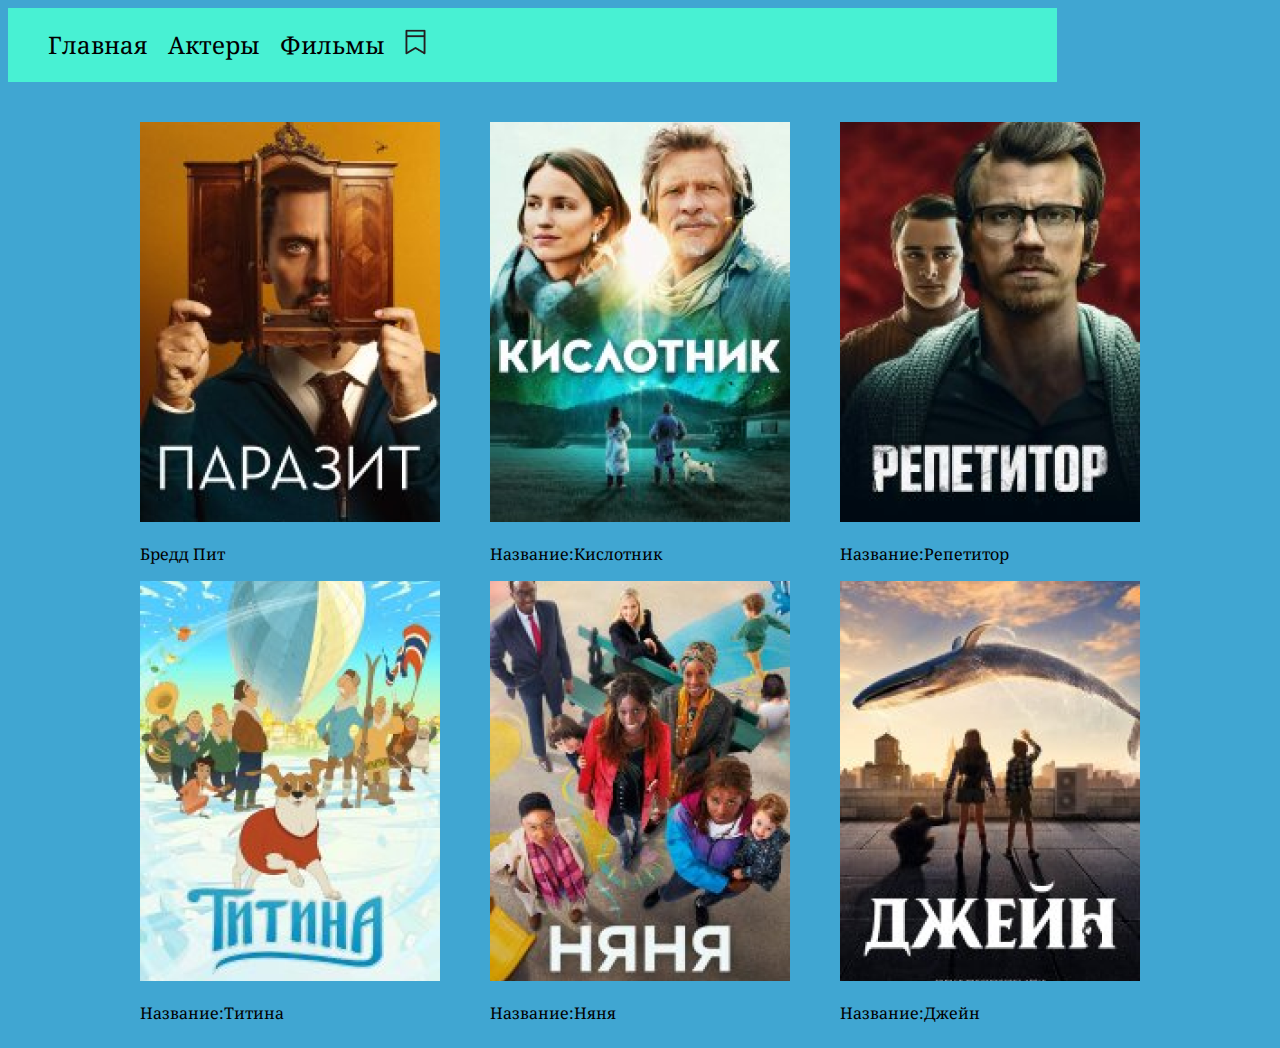
<file: index.html>
<!DOCTYPE html>
<html lang="en">
<head>
    <meta charset="UTF-8">
    <meta http-equiv="X-UA-Compatible" content="IE=edge">
    <meta name="viewport" content="width=device-width, initial-scale=1.0">
    <link rel="preconnect" href="https://fonts.googleapis.com">
<link rel="preconnect" href="https://fonts.gstatic.com" crossorigin>
<link href="https://fonts.googleapis.com/css2?family=Noto+Serif&display=swap" rel="stylesheet">
    <link rel="stylesheet" href="index.css">
    <title>Document</title>
</head>
<body>
    <header>
        <a href="index.html">Главная</a>
        <a href="Akteri.html">Актеры</a>
        <a href="#">Фильмы</a>
        <div>
            <img src="image/image 1.png" class="d1">
        </div>
    </header>
    <main>
        <div class="d2">
        <img src="image/Rectangle 2.png">
        <p>Бредд Пит</p>
        </div>

        <div class="d2">
            <img src="image/Rectangle 3.png">
            <p>Название:Кислотник</p>
        </div>

        <div class="d2">
            <img src="image/Rectangle 4.png">
            <p>Название:Репетитор</p>
        </div>

        <div class="d2">
            <img src="image/Rectangle 7.png">
            <p>Название:Титина</p>
        </div>

        <div class="d2">
            <img src="image/Rectangle 5.png">
            <p>Название:Няня</p>
        </div>

        <div class="d2">
            <img src="image/Rectangle 6.png">
            <p>Название:Джейн</p>
        </div>
        
    </main>
</body>
</html>
</file>
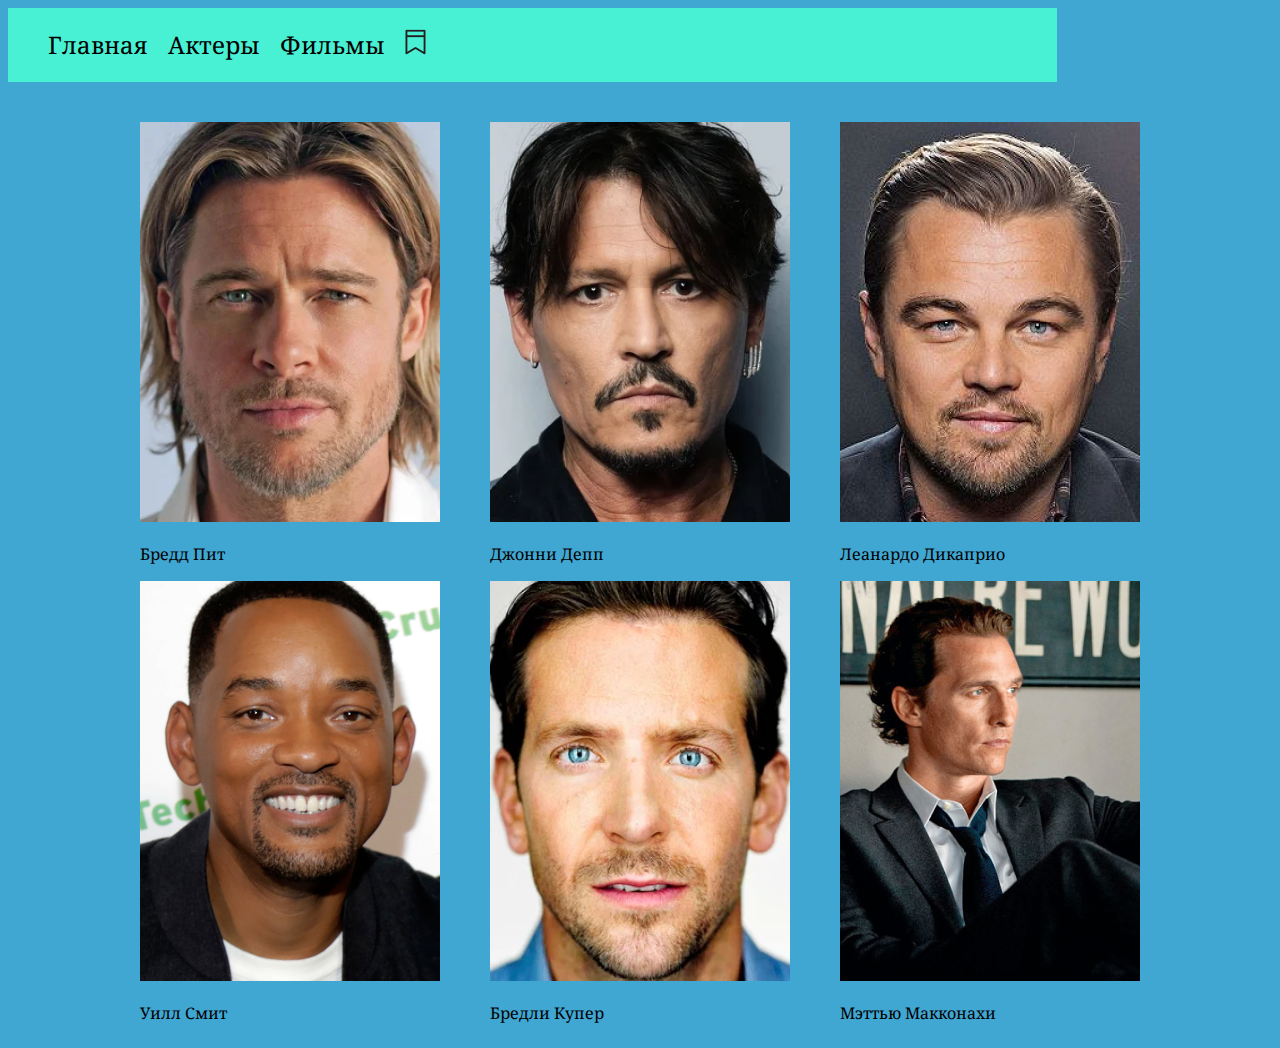
<file: Akteri.html>
<!DOCTYPE html>
<html lang="en">
<head>
    <meta charset="UTF-8">
    <meta http-equiv="X-UA-Compatible" content="IE=edge">
    <meta name="viewport" content="width=device-width, initial-scale=1.0">
    <link rel="preconnect" href="https://fonts.googleapis.com">
<link rel="preconnect" href="https://fonts.gstatic.com" crossorigin>
<link href="https://fonts.googleapis.com/css2?family=Noto+Serif&display=swap" rel="stylesheet">
    <link rel="stylesheet" href="Akteri.css">
    <title>Document</title>
</head>
<body>
    <header>
        <a href="index.html">Главная</a>
        <a href="Akteri.html">Актеры</a>
        <a href="#">Фильмы</a>
        <div>
            <img src="image/image 1.png" class="d1">
        </div>
    </header>
    <main>
        <div class="d2">
        <img src="image/Rectangle 8.png">
        <p>Бредд Пит</p>
        </div>

        <div class="d2">
            <img src="image/Rectangle 9.png">
            <p>Джонни Депп</p>
        </div>

        <div class="d2">
            <img src="image/Rectangle 10.png">
            <p>Леанардо Дикаприо</p>
        </div>

        <div class="d2">
            <img src="image/Rectangle 13.png">
            <p>Уилл Смит</p>
        </div>

        <div class="d2">
            <img src="image/Rectangle 12.png">
            <p>Бредли Купер</p>
        </div>

        <div class="d2">
            <img src="image/Rectangle 11.png">
            <p>Мэттью Макконахи</p>
        </div>
        
    </main>
</body>
</html>
</file>
<file: index.css>
body{
    background-color: #40A6D2;
    font-family: 'Noto Serif', serif;
}
header{
    background-color: #48F1D3;
    display: flex;
    max-width: 1009px;
    padding: 20px;
}
a{
    margin-left: 20px;
    text-decoration: none;
    color: black;
    font-size: 24px;
}
.d1{
    margin-left: 62%;
}
main{
    display: flex;
    flex-wrap: wrap;
    margin-top: 40px;
    max-width: 1000px;
    justify-content: space-between;
    margin-left: auto;
    margin-right: auto;
}
</file>
<file: Akteri.css>
body{
    background-color: #40A6D2;
    font-family: 'Noto Serif', serif;
}
header{
    background-color: #48F1D3;
    display: flex;
    padding: 20px;
    max-width: 1009px;
}
a{
    margin-left: 20px;
    text-decoration: none;
    color: black;
    font-size: 24px;
}
.d1{
    margin-left: 62%;
}
main{
    display: flex;
    flex-wrap: wrap;
    margin-top: 40px;
    max-width: 1000px;
    justify-content: space-between;
    margin-left: auto;
    margin-right: auto;
}
</file>
